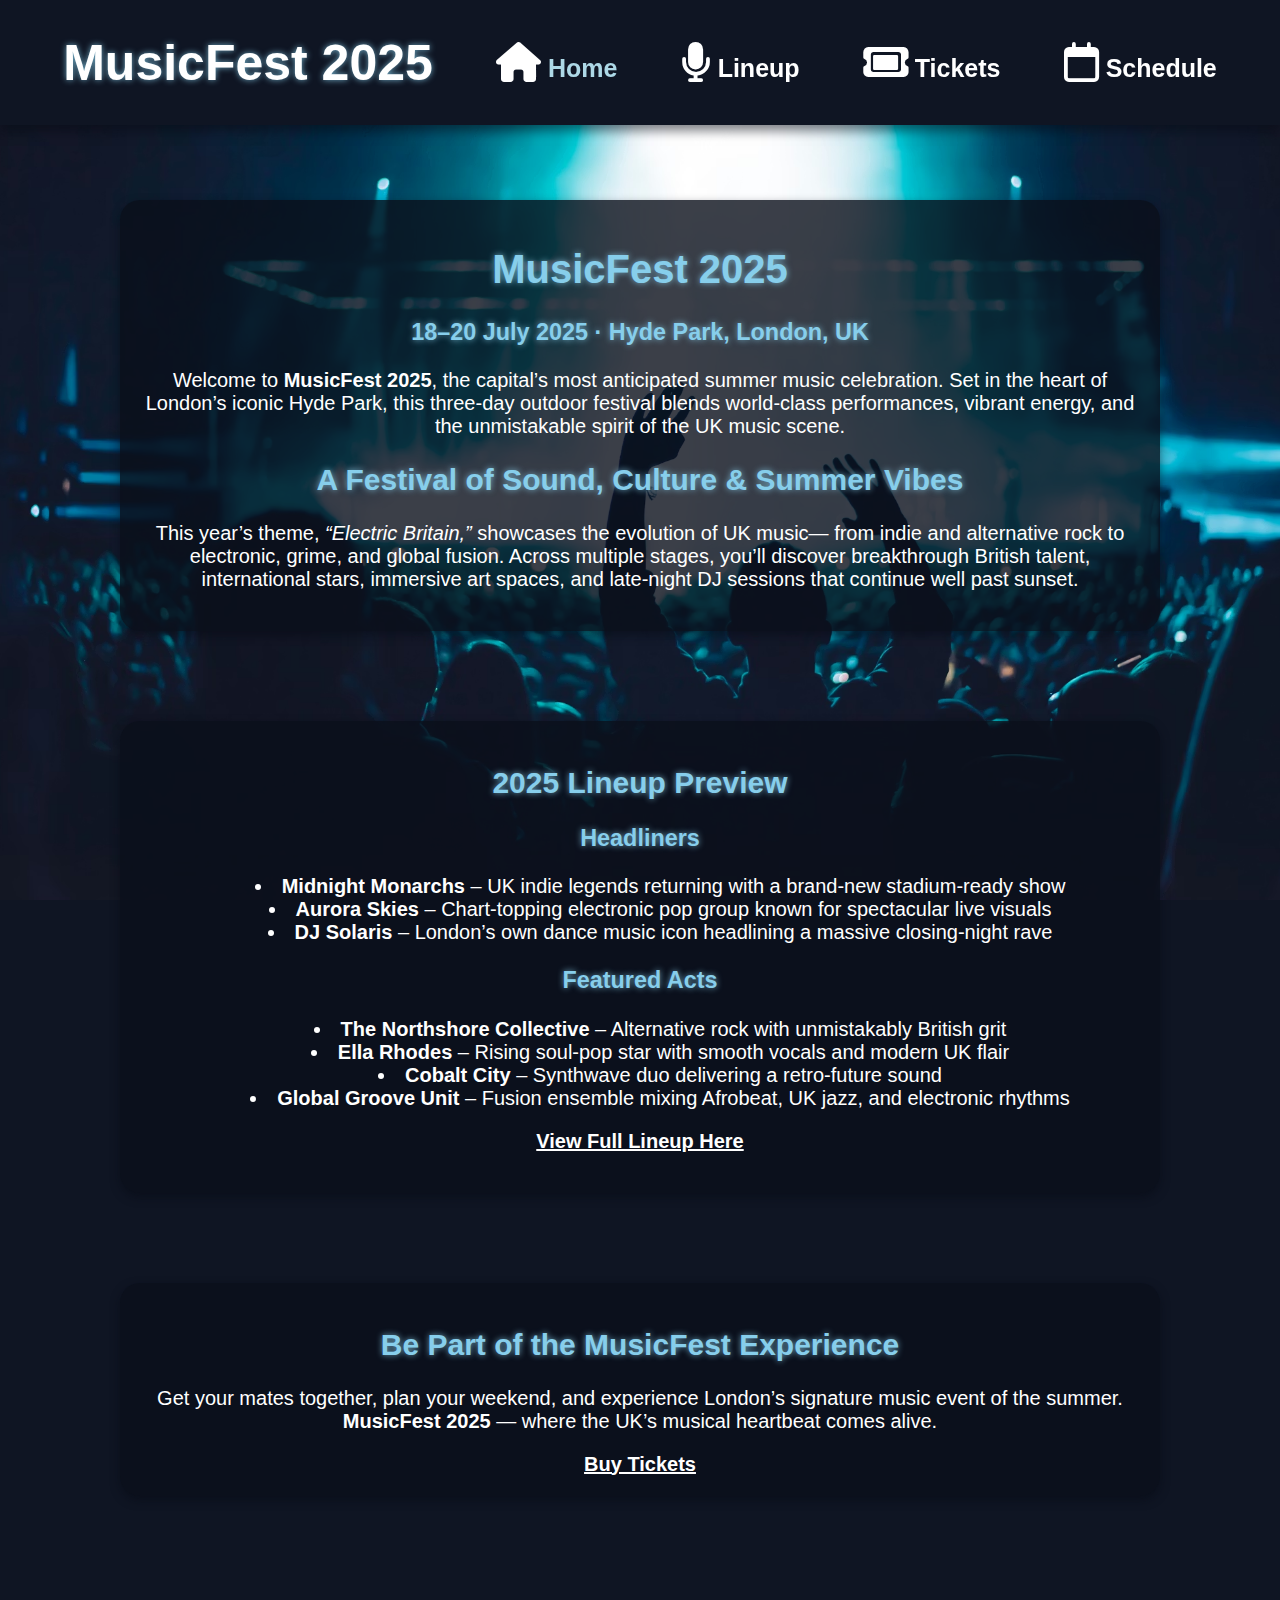
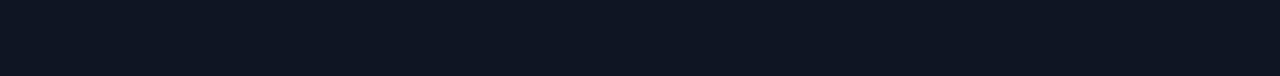
<file: index.html>
<!DOCTYPE html>
<html>
  <head>
    <title>Home | MusicFest 2025</title>
    <link rel="stylesheet" href="style.css"> <!-- CSS File -->
    <link rel="stylesheet" href="https://cdnjs.cloudflare.com/ajax/libs/font-awesome/6.5.0/css/all.min.css"> <!-- Font for icons -->
  </head>
  <body>

    
    <!-- Site Navigation Menu -->
    <header><nav>
      <h1><a href="index.html" class="logo" >MusicFest 2025<a href="index.html" ></a></h1>
      <a href="index.html" class="active"><em class="fa-solid fa-house" class="active"></em> Home</a>
      <a href="lineup.html" > <em class="fa-solid fa-microphone" ></em> Lineup</a>
      <a href="tickets.html" ><em class="fa-solid fa-ticket"></em> Tickets</a>
      <a href="schedule.html" ><em class="fa-regular fa-calendar"></em> Schedule</a>
    </nav></header>
    
    <!-- Div Box to seperate chunks of text -->
    <div class ="box">
    <h1>MusicFest 2025</h1>
    <h3>18–20 July 2025 · Hyde Park, London, UK</h3>

    <p>
      Welcome to <b>MusicFest 2025</b>, the capital’s most anticipated summer music celebration.
      Set in the heart of London’s iconic Hyde Park, this three-day outdoor festival blends
      world-class performances, vibrant energy, and the unmistakable spirit of the UK music scene.
    </p>

    <h2>A Festival of Sound, Culture &amp; Summer Vibes</h2>
    <p>
      This year’s theme, <i>“Electric Britain,”</i> showcases the evolution of UK music—
      from indie and alternative rock to electronic, grime, and global fusion. Across multiple stages,
      you’ll discover breakthrough British talent, international stars, immersive art spaces,
      and late-night DJ sessions that continue well past sunset.
    </p>
    </div>

    <div class ="box">
    <h2>2025 Lineup Preview</h2>

    <h3>Headliners</h3>
    <ul>
      <li><b>Midnight Monarchs</b> – UK indie legends returning with a brand-new stadium-ready show</li>
      <li><b>Aurora Skies</b> – Chart-topping electronic pop group known for spectacular live visuals</li>
      <li><b>DJ Solaris</b> – London’s own dance music icon headlining a massive closing-night rave</li>
    </ul>

    <h3>Featured Acts</h3>
    <ul>
      <li><b>The Northshore Collective</b> – Alternative rock with unmistakably British grit</li>
      <li><b>Ella Rhodes</b> – Rising soul-pop star with smooth vocals and modern UK flair</li>
      <li><b>Cobalt City</b> – Synthwave duo delivering a retro-future sound</li>
      <li><b>Global Groove Unit</b> – Fusion ensemble mixing Afrobeat, UK jazz, and electronic rhythms</li>
    </ul>

    <p><a href="lineup.html" ><u>View Full Lineup Here</u></a></p>
    </div>

    <div class ="box">
    <h2>Be Part of the MusicFest Experience</h2>
    <p>
      Get your mates together, plan your weekend, and experience London’s signature
      music event of the summer. <b>MusicFest 2025</b> — where the UK’s musical heartbeat comes alive.
    </p>
    
    <a href="tickets.html" ><u>Buy Tickets</u></a>
    </div>

  </body>
</html>
</file>
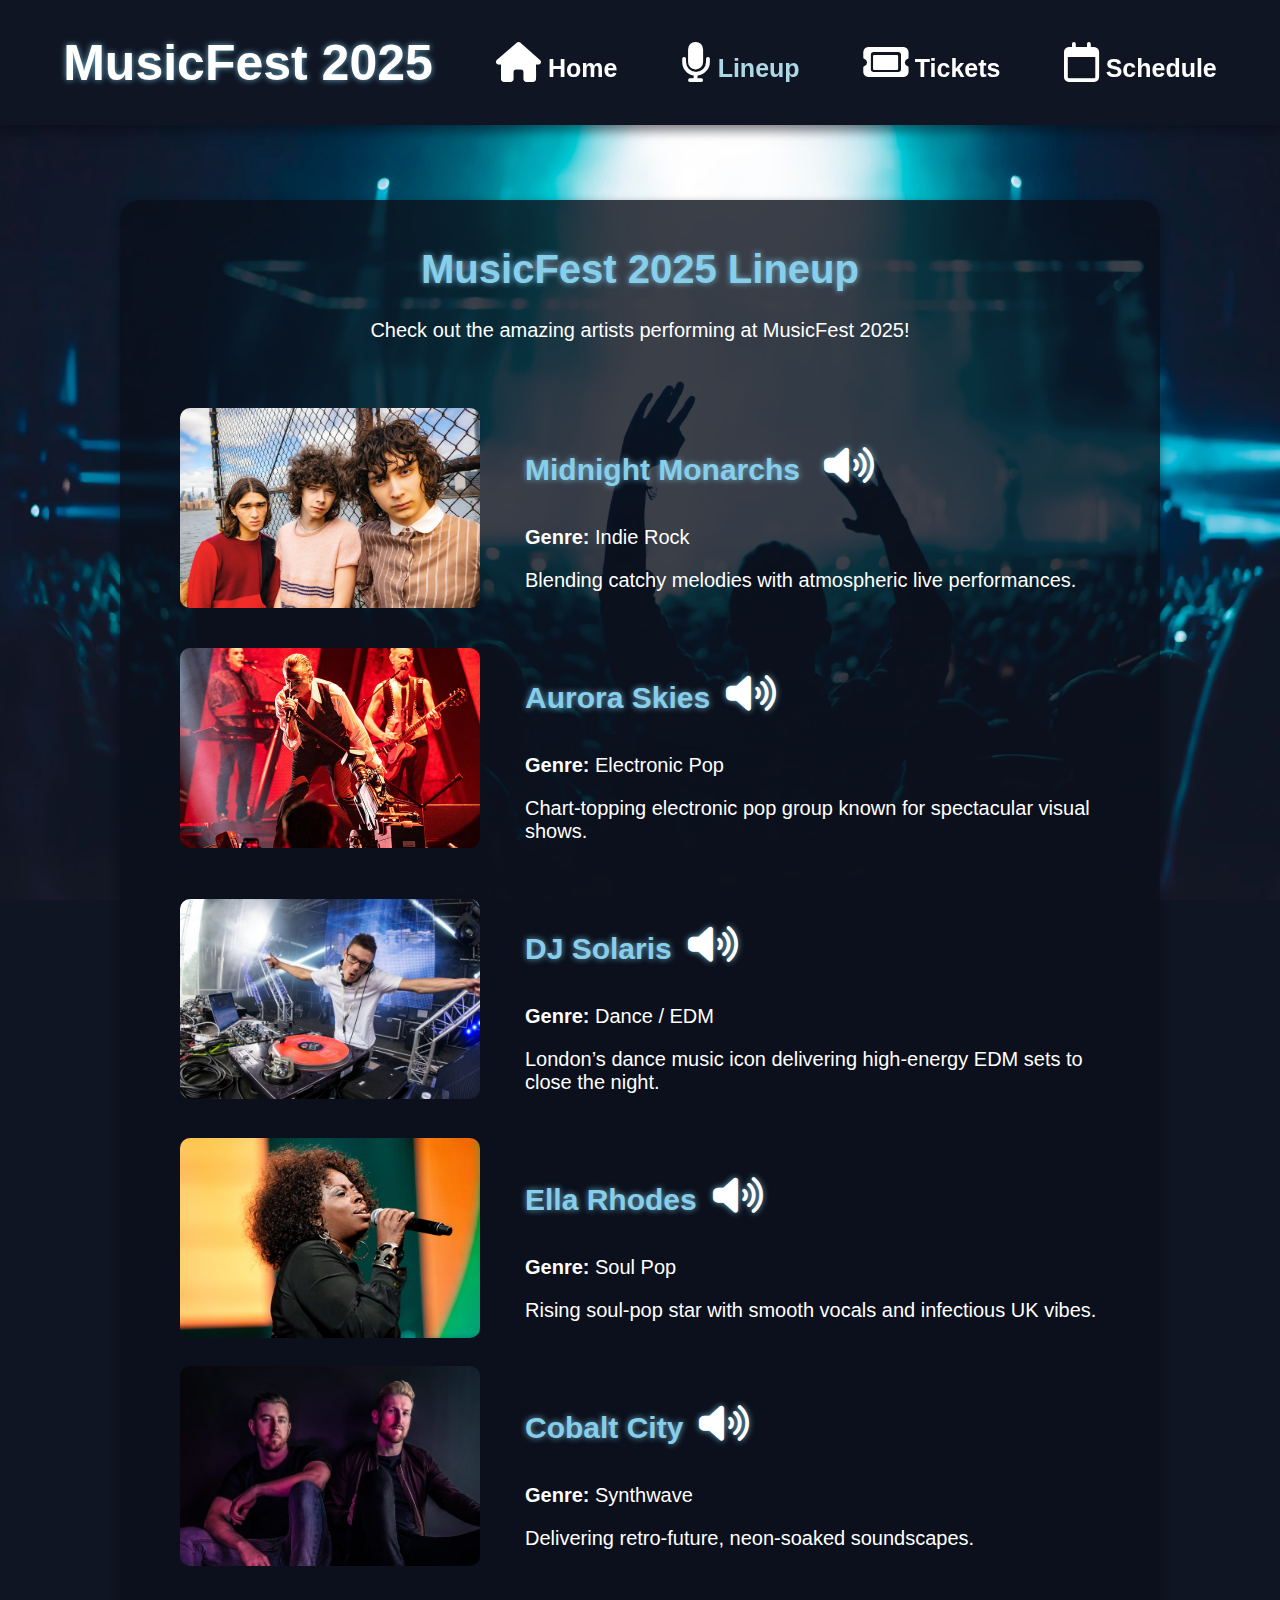
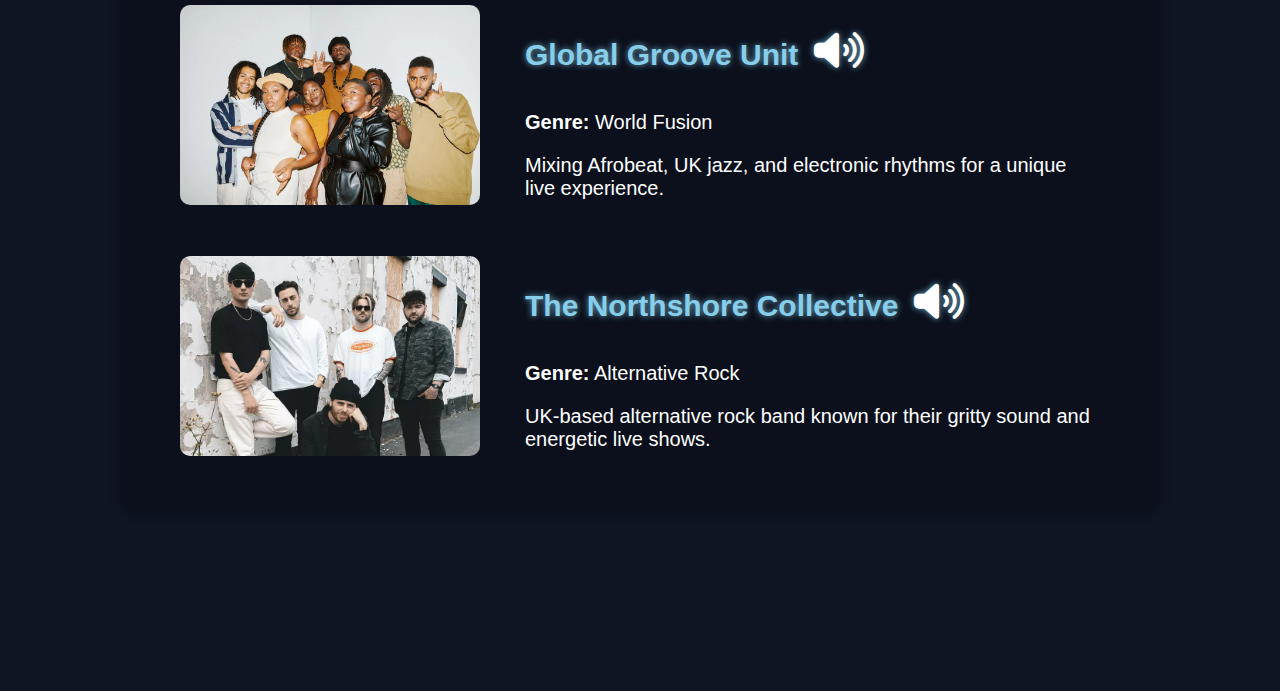
<file: lineup.html>
<!DOCTYPE html>
<html>
  <head>
    <title>Lineup | MusicFest 2025</title>
    <link rel="stylesheet" href="style.css"> <!-- CSS File -->
    <link rel="stylesheet" href="https://cdnjs.cloudflare.com/ajax/libs/font-awesome/6.5.0/css/all.min.css"> <!-- Font for icons -->
  </head>
  <body>

    
    <!-- Site Navigation Menu -->
    <header><nav>
      <h1><a href="index.html" class="logo" >MusicFest 2025<a href="index.html" ></a></h1>
      <a href="index.html" ><em class="fa-solid fa-house"></em> Home</a>
      <a href="lineup.html" class="active"> <em class="fa-solid fa-microphone"></em> Lineup</a>
      <a href="tickets.html" ><em class="fa-solid fa-ticket"></em> Tickets</a>
      <a href="schedule.html" ><em class="fa-regular fa-calendar"></em> Schedule</a>
    </nav></header>
    
    <div class = "box">
    <h1>MusicFest 2025 Lineup</h1>
    <p>Check out the amazing artists performing at MusicFest 2025!</p><br>

    
    <section>
      <figure>
        <img src="img1.jpg" alt="Midnight Monarchs performing live at MusicFest 2025">
        <figcaption>
          <h2>Midnight Monarchs <button class="volBut" onclick="playMusic('rock')"> <em class="fa-solid fa-volume-high"></em></button></h2>
          <p><b>Genre:</b> Indie Rock</p>
          <p>Blending catchy melodies with atmospheric live performances.</p>
        </figcaption>
      </figure>

      <figure>
        <img src="img2.jpg" alt="Aurora Skies on stage with light show">
        <figcaption>
          <h2>Aurora Skies<button class="volBut" onclick="playMusic('pop')"> <em class="fa-solid fa-volume-high"></em></button></h2>
          <p><b>Genre:</b> Electronic Pop</p>
          <p>Chart-topping electronic pop group known for spectacular visual shows.</p>
        </figcaption>
      </figure>

      <figure>
        <img src="img3.jpg" alt="DJ Solaris spinning at MusicFest 2025">
        <figcaption>
          <h2>DJ Solaris<button class="volBut" onclick="playMusic('edm')"> <em class="fa-solid fa-volume-high"></em></button></h2>
          <p><b>Genre:</b> Dance / EDM</p>
          <p>London’s dance music icon delivering high-energy EDM sets to close the night.</p>
        </figcaption>
      </figure>

      <figure>
        <img src="img4.jpg" alt="Ella Rhodes performing at MusicFest 2025">
        <figcaption>
          <h2>Ella Rhodes<button class="volBut" onclick="playMusic('soul')"> <em class="fa-solid fa-volume-high"></em></button></h2>
          <p><b>Genre:</b> Soul Pop</p>
          <p>Rising soul-pop star with smooth vocals and infectious UK vibes.</p>
        </figcaption>
      </figure>

      <figure>
        <img src="img5.jpg" alt="Cobalt City performing synthwave music">
        <figcaption>
          <h2>Cobalt City<button class="volBut" onclick="playMusic('synth')"> <em class="fa-solid fa-volume-high"></em></button></h2>
          <p><b>Genre:</b> Synthwave</p>
          <p>Delivering retro-future, neon-soaked soundscapes.</p>
        </figcaption>
      </figure>

      <figure>
        <img src="img6.jpg" alt="Global Groove Unit live performance">
        <figcaption>
          <h2>Global Groove Unit<button class="volBut" onclick="playMusic('afro')"> <em class="fa-solid fa-volume-high"></em></button></h2>
          <p><b>Genre:</b> World Fusion</p>
          <p>Mixing Afrobeat, UK jazz, and electronic rhythms for a unique live experience.</p>
        </figcaption>
      </figure>
      
      <figure>
        <img src="img7.jpg" alt="The Northshore Collective performing live">
        <figcaption>
          <h2>The Northshore Collective<button class="volBut" onclick="playMusic('uk')"> <em class="fa-solid fa-volume-high"></em></button></h2>
          <p><b>Genre:</b> Alternative Rock</p>
          <p>UK-based alternative rock band known for their gritty sound and energetic live shows.</p>
        </figcaption>
      </figure>
      
    </section>
    </div>

    <script>
     let audio = null;
     let currentSong = null;
   
     // Plays selected song
     function playMusic(song) {
          // If the same song is selected
          if (audio && song === currentSong) {
               if (audio.paused) {
                    audio.play();
               } else {
                    audio.pause();
               }
               return;
          }
          // If a different song is selected
          if (audio) {
               audio.pause();
               audio.currentTime = 0;
          }
          // Play Song
          audio = new Audio(song + ".mp3");
          audio.volume = 0.15;
          currentSong = song;
          audio.play();
        }
    </script>
  </body>
</html>
</file>
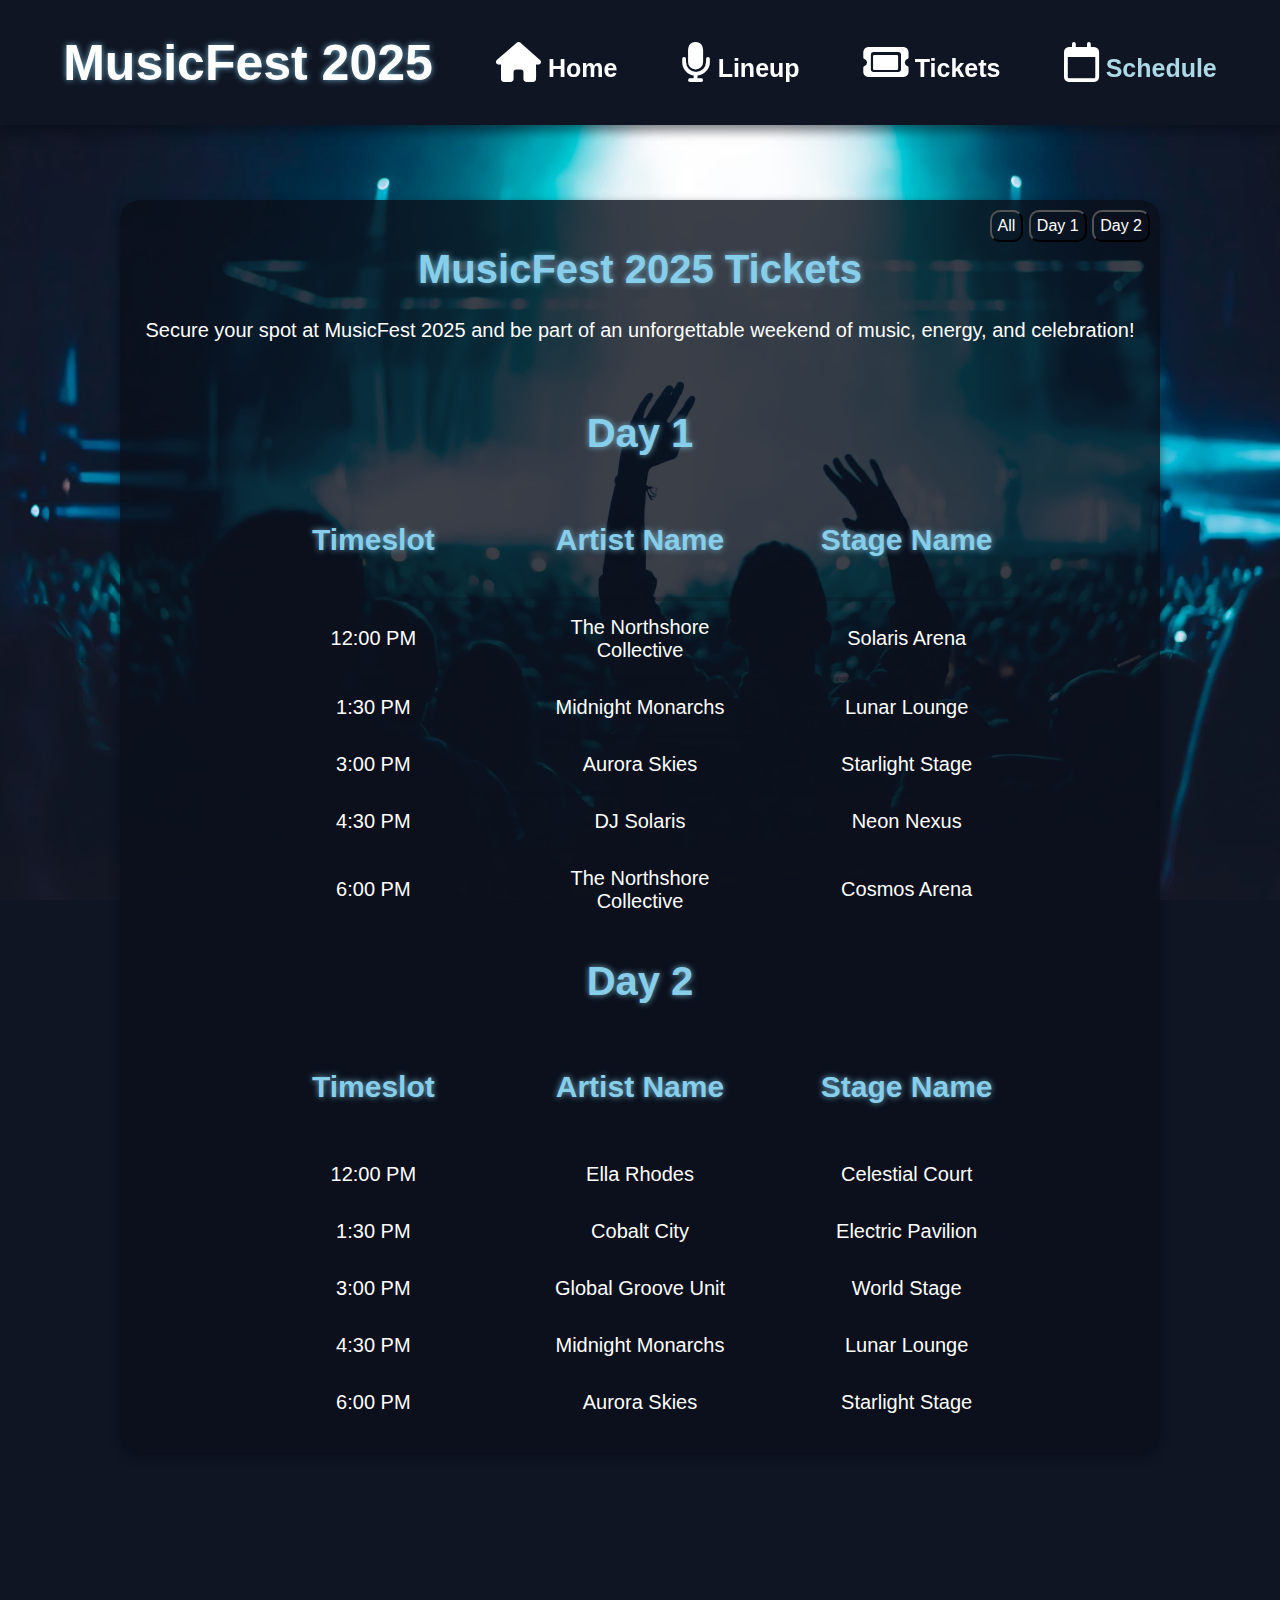
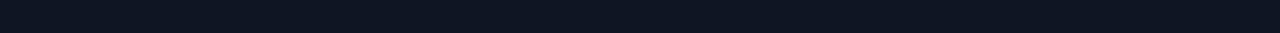
<file: schedule.html>
<!DOCTYPE html>
<html>
  <head>
    <title>Schedule | MusicFest 2025</title>
    <link rel="stylesheet" href="style.css"> <!-- CSS File -->
    <link rel="stylesheet" href="https://cdnjs.cloudflare.com/ajax/libs/font-awesome/6.5.0/css/all.min.css"> <!-- Font for icons -->
  </head>
  <body>

    
    <!-- Site Navigation Menu -->
    <header><nav>
      <h1><a href="index.html" class="logo" >MusicFest 2025<a href="index.html" ></a></h1>
      <a href="index.html" ><em class="fa-solid fa-house"></em> Home</a>
      <a href="lineup.html" > <em class="fa-solid fa-microphone"></em> Lineup</a>
      <a href="tickets.html" ><em class="fa-solid fa-ticket"></em> Tickets</a>
      <a href="schedule.html" class="active"><em class="fa-regular fa-calendar"></em> Schedule</a>
    </nav></header>
    
    <div class ="box">

      <h1>MusicFest 2025 Tickets</h1> 

      <!-- Filter Buttons -->
      <span class="scheduleButtons"> 
        <input type="button" value="All" onclick="toggle('all')" /> 
        <input type="button" value="Day 1" onclick="toggle('day1')"/> 
        <input type="button" value="Day 2" onclick="toggle('day2')"/> 
      </span>

     <p>Secure your spot at MusicFest 2025 and be part of an unforgettable weekend of music, energy, and celebration!</p><br>
      
     <!-- Tables -->
      <table id="table1">
        <caption><h1>Day 1</h1></caption>
        <tr>
          <th><h2>Timeslot</h2></th>
          <th><h2>Artist Name</h2></th>
          <th><h2>Stage Name</h2></th>
        </tr>
        <tr>
          <td>12:00 PM</td>
          <td>The Northshore Collective</td>
          <td>Solaris Arena</td>
        </tr>
        <tr>
          <td>1:30 PM</td>
          <td>Midnight Monarchs</td>
          <td>Lunar Lounge</td>
        </tr>
        <tr>
          <td>3:00 PM</td>
          <td>Aurora Skies</td>
          <td>Starlight Stage</td>
        </tr>
        <tr>
          <td>4:30 PM</td>
          <td>DJ Solaris</td>
          <td>Neon Nexus</td>
        </tr>
        <tr>
          <td>6:00 PM</td>
          <td>The Northshore Collective</td>
          <td>Cosmos Arena</td>
        </tr>
      </table>

      <table id="table2">
        <caption><h1>Day 2</h1></caption>
        <tr>
          <th><h2>Timeslot</h2></th>
          <th><h2>Artist Name</h2></th>
          <th><h2>Stage Name</h2></th>
        </tr>
        <tr>
          <td>12:00 PM</td>
          <td>Ella Rhodes</td>
          <td>Celestial Court</td>
        </tr>
        <tr>
          <td>1:30 PM</td>
          <td>Cobalt City</td>
          <td>Electric Pavilion</td>
        </tr>
        <tr>
          <td>3:00 PM</td>
          <td>Global Groove Unit</td>
          <td>World Stage</td>
        </tr>
        <tr>
          <td>4:30 PM</td>
          <td>Midnight Monarchs</td>
          <td>Lunar Lounge</td>
        </tr>
        <tr>
          <td>6:00 PM</td>
          <td>Aurora Skies</td>
          <td>Starlight Stage</td>
        </tr>
      </table>


    </div>

    
    <script>

      //Choose which tables display
      function toggle(mode) {
         const t1 = document.getElementById("table1");
         const t2 = document.getElementById("table2");

         if (mode == "all" ){
          t1.style.display = "" ;
          t2.style.display = "" ;
         }

         else if (mode == "day1" ){
          t1.style.display = "" ;
          t2.style.display = "none" ;
         }

         else {
          t1.style.display = "none" ;
          t2.style.display = "" ;
         } 
        }
    </script>
   
    
    
  </body>

</html>
</file>
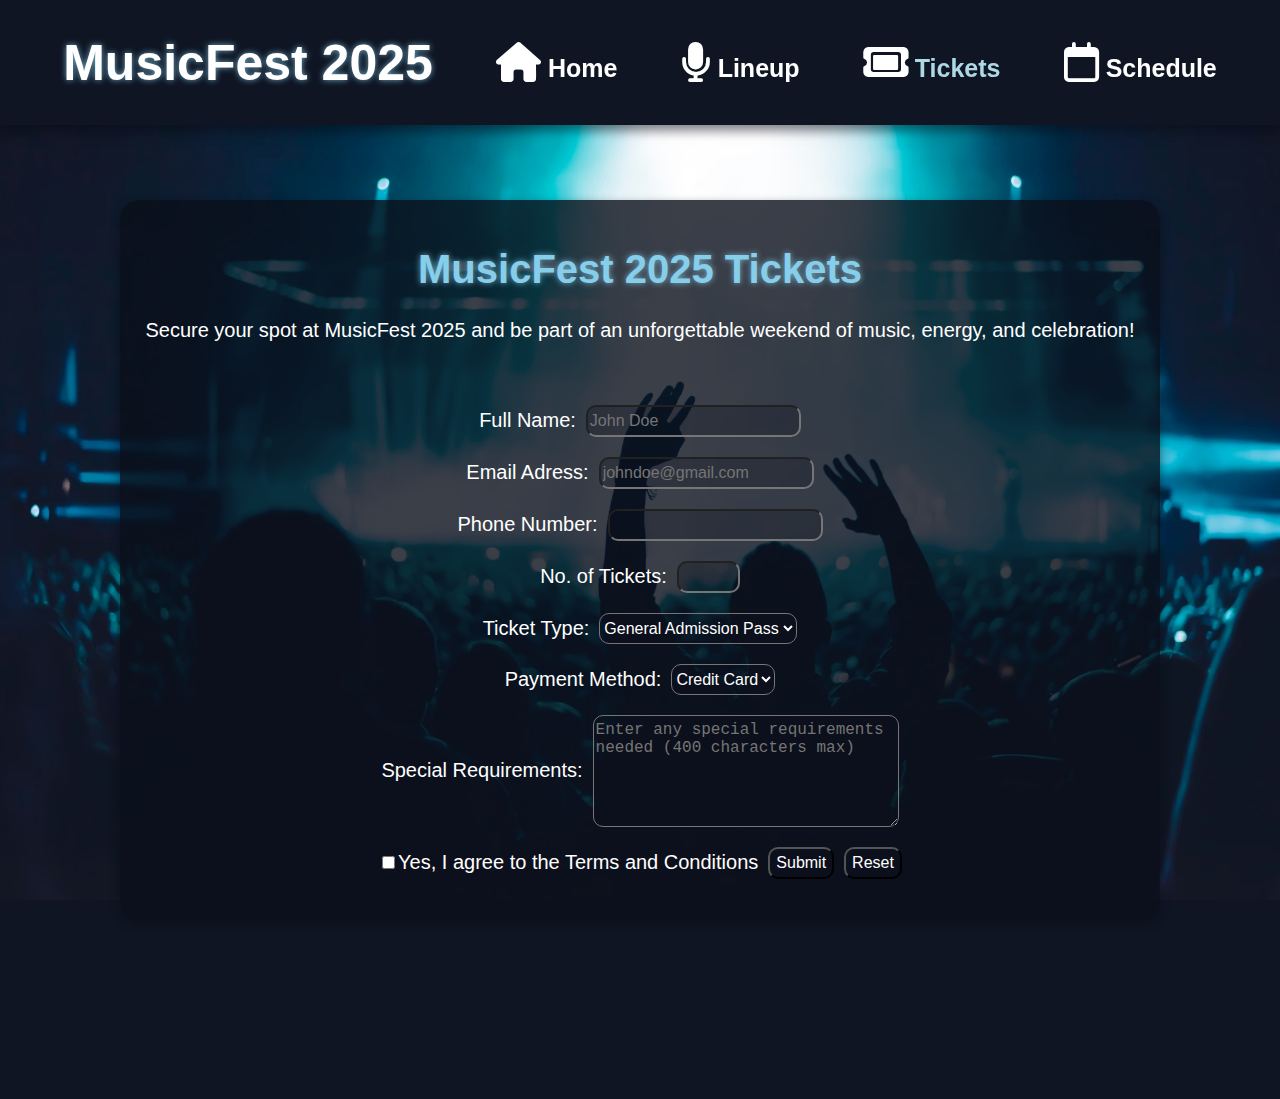
<file: tickets.html>
<!DOCTYPE html>
<html>
  <head>
    <title>Tickets | MusicFest 2025</title>
    <link rel="stylesheet" href="style.css"> <!-- CSS File -->
    <link rel="stylesheet" href="https://cdnjs.cloudflare.com/ajax/libs/font-awesome/6.5.0/css/all.min.css"> <!-- Font for icons -->
  </head>
  <body>

    
    <!-- Site Navigation Menu -->
    <header><nav>
      <h1><a href="index.html" class="logo" >MusicFest 2025<a href="index.html" ></a></h1>
      <a href="index.html" ><em class="fa-solid fa-house"></em> Home</a>
      <a href="lineup.html" > <em class="fa-solid fa-microphone"></em> Lineup</a>
      <a href="tickets.html" class="active"><em class="fa-solid fa-ticket"></em> Tickets</a>
      <a href="schedule.html" ><em class="fa-regular fa-calendar"></em> Schedule</a>
    </nav></header>
    

    <div class ="box">

      <h1>MusicFest 2025 Tickets</h1>
      <p>Secure your spot at MusicFest 2025 and be part of an unforgettable weekend of music, energy, and celebration!</p><br>

      <!-- All inputted data is submitted once considered sucessful by validation -->
      <form onsubmit="submitForm()">

        <p class = "ticketForm"><label >Full Name:</label> <input placeholder="John Doe" type="text" id="inputName" required/></p>
        <p class = "ticketForm"><label>Email Adress: </label><input placeholder="johndoe@gmail.com" type="email" id="inputEmail" required/></p>
        <p class = "ticketForm"><label>Phone Number:</label> <input type="tel" id="inputNumber" pattern="07[0-9]*" title="Phone number must be exactly 11 digits, beginning with 07." maxlength="11" required/></p>
        <p class = "ticketForm"><label >No. of Tickets: </label><input type="number" min="1" max="10" required/></p>

        <p class = "ticketForm"><label>Ticket Type:</label>
        <select>
          <option value="standard">General Admission Pass</option>
          <option value="vip">VIP Pass</option>
          <option value="premium">Premium Pass</option>
        </select></p>

        <p class = "ticketForm"><label>Payment Method:</label>
        <select>
          <option value="credit">Credit Card</option>
          <option value="debit">Debit Card</option>
          <option value="paypal">PayPal</option>
        </select></p>

        <p class = "ticketForm"><label>Special Requirements:</label> <textarea placeholder= "Enter any special requirements needed (400 characters max)" maxlength="400"></textarea></p>
        <p class = "ticketForm"><label><input type="checkbox" name="agree" required>Yes, I agree to the Terms and Conditions</label>

        <input type="submit" value="Submit"/>
        <input type="button" value="Reset" onclick="reset()"/>
      </form>
    </div>

    <script>
      // Success Message
      function submitForm() {
        alert("Ticket has been successfully booked"); 
      }
    </script>
    
    
  </body>

</html>
</file>
<file: style.css>
body {
  font-family: Arial;
  background-color: rgba(15, 21, 35, 1);
  background-image: url('concert.jpg') ;
  background-size: cover;     /* Ensures background fills the whole screen */  
  background-repeat: no-repeat; /* Prevents tiling */
  background-position: center center; /* Keeps image centered */
  background-attachment: fixed; /* Background stays in place when scrolling */
  color: white;
  text-align: center;
  margin: 0;
  padding-bottom: 90px;
  overflow-x: hidden;
  margin-top: 200px;
  font-size: 20px;
}

h1, h2, h3 {
  font-family:sans-serif;
  color:skyblue;
  text-shadow: 0 0 6px rgba(135, 206, 235, 0.8); /* Glow effect */
}



.logo:active {
  text-shadow: 0 0 5px rgba(200, 120, 255, 0.45);
}

.box {
  background-color: rgba(10, 15, 26, 0.8); /* Semi-transparent dark box */
  border-radius: 20px;   /* Rounded corners */
  padding: 20px;                               
  margin: 90px 120px  ;                           
  box-shadow: 0 4px 10px rgba(5, 9, 19, 0.5);/* Subtle shadow for depth */
  position: relative;                   /* Needed for absolute children positioning with schedule buttons */
}

header {
  background-color: rgba(15, 21, 35, 1);
  padding: 0px;   
  position: fixed;    /* Keeps the header at the top when scrolling */
  box-shadow: 0 6px 10px rgba(5, 9, 19, 0.5);
  width: 100%;
  margin-top: 0;
  top: 0;               
  left: 0;   /* Sticks header to the top and left of page */
  z-index: 1000;   /* Puts header on the topmost layer*/
  
}

nav {
  margin: 0;
  display: flex;
  justify-content: space-evenly; 
  align-items: center;
  font-size: 25px;
  font-weight: bold;
}

ul {
  text-align: center;
  list-style-position: inside;     /* Moves bullets inside */
}

a:link {
      color: white;
      text-decoration: none;
      font-weight: bold;
      }
a:visited {
      color: white;
      }
a:hover {
      color: lightblue;
      opacity: 0.8; 
      transform: scale(1.02); /* Slight growth effect on hover */
      transition: 0.2s;       /* Smooth transition */
      }
a:active {
      color: purple;
      }

img {
  width: 300px;      
  height: 200px;     
  object-fit: cover;  /* Maintains aspect ratio while filling the container */
  border-radius: 10px;
  flex-shrink: 0;     /* Prevents flexbox from squeezing the image when the window shrinks*/
}

figure {
  display: flex;
  align-items: center;
  gap: 45px;
}

figcaption {
  text-align: left;
}

input, select, textarea {
  background-color: rgba(10, 15, 26, 0.25);
  color: white;
  border-radius: 10px;  
  text-align: left;
  padding-top: 5px;
  padding-bottom: 5px;
  font-size: 16px;
}

textarea {
  resize: vertical; /* Only allow vertical resizing */
  width: 300px;
  height: 100px;  
  min-height: 100px; 
  max-height: 300px; 

}

.ticketForm{
  display: flex;
  align-items: center;
  justify-content: center;
  gap: 10px;
}

/* Icons */
em {
    color: white; 
    font-size: 40px;
}

em:hover {
      color: lightblue;
      }
em:active {
      color: purple;
      }

.volBut{
  background: none;
  border: none;
  cursor: pointer;
  padding: 16px;
  text-shadow: 0 0 6px rgba(135, 206, 235, 0.8);
}

.volBut:active{
  text-shadow: 0 0 5px rgba(200, 120, 255, 0.45);
}

a.active {
  color: lightblue;
}

a.active:active {
  color: purple;
}

table {
  width: 80%;       /* Or 100% if you want full width */
  margin: 0 auto;
  border-collapse: collapse;
  text-align: center;
}

th, td {
  padding: 15px 20px;                                /* Space inside cells */
  width: 33%;                                        /* Makes the 3 columns evenly spaced */
  border-bottom: 4px solid rgba(10, 15, 26, 0.25); /* Subtle separation line */
}

/* Locks buttons in top-right of container */
.scheduleButtons{
  position: absolute; 
  top: 10px;
  right: 10px; 
}
</file>
